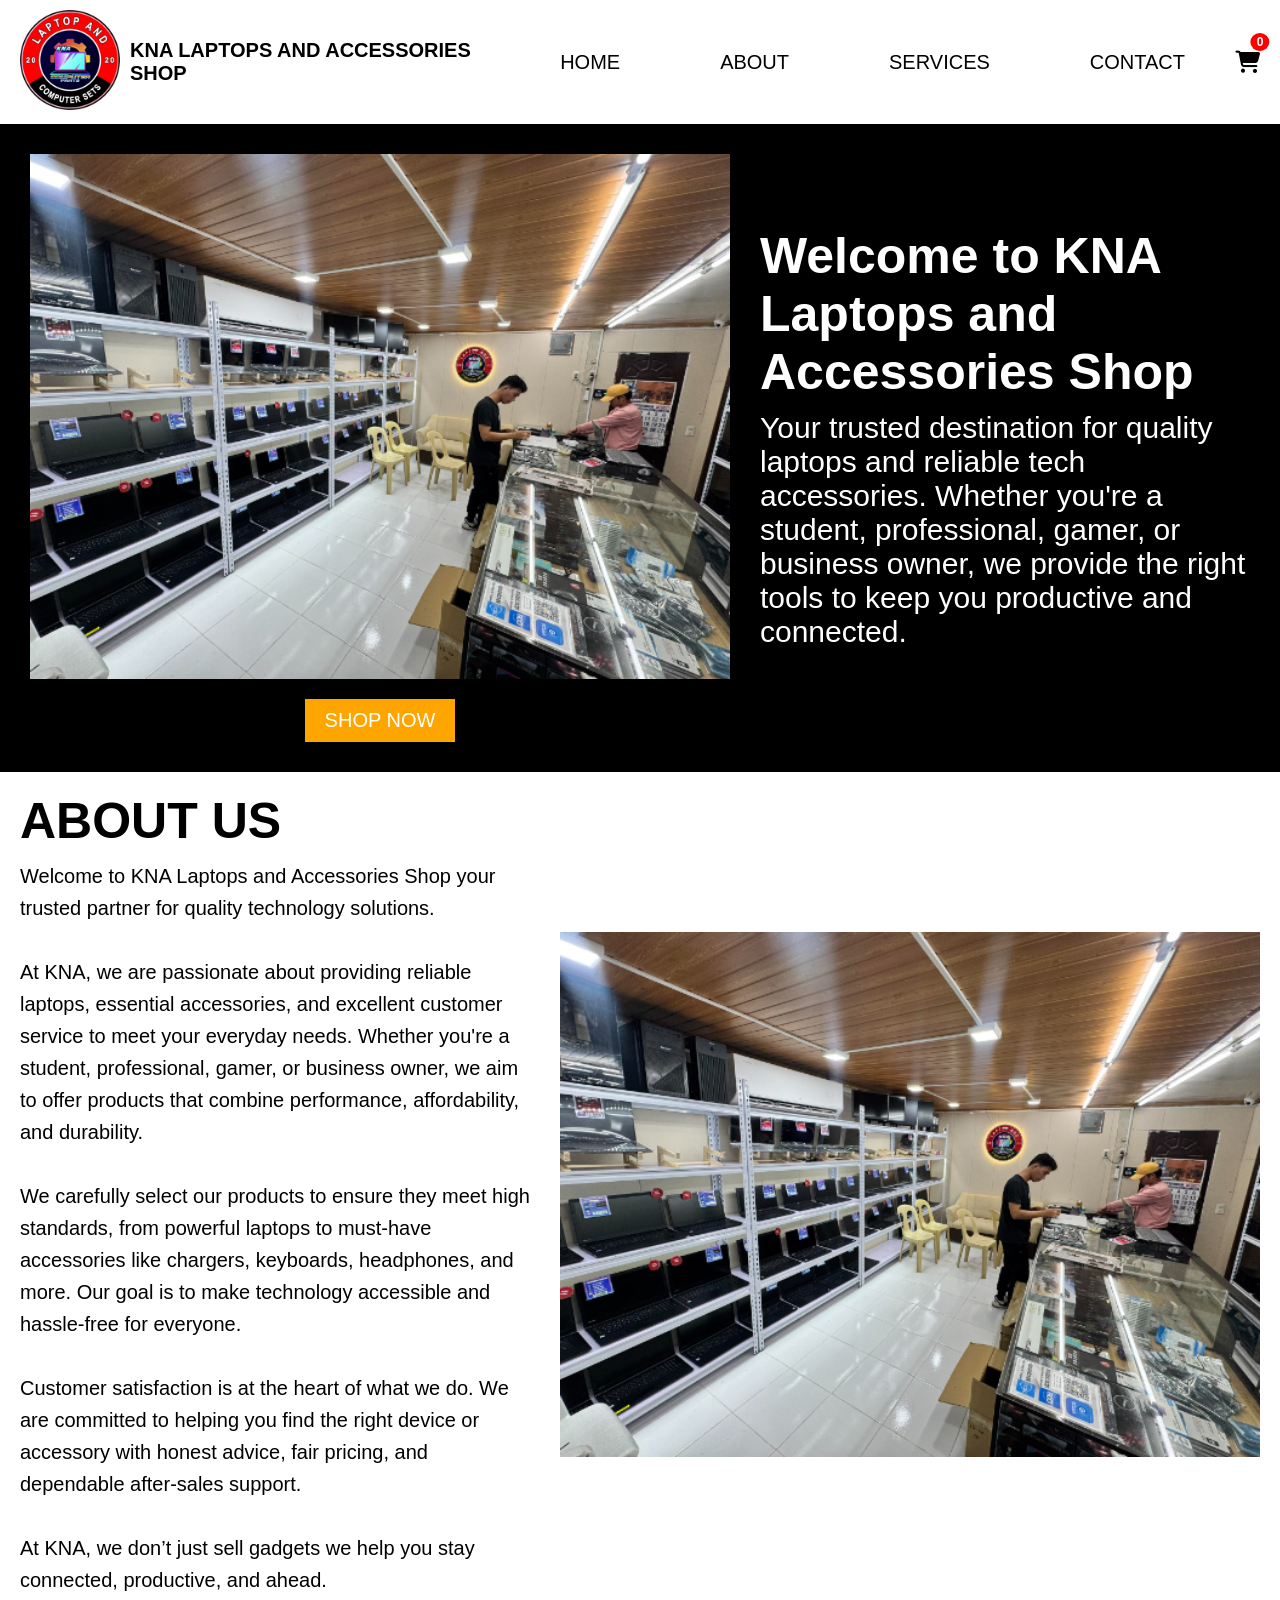
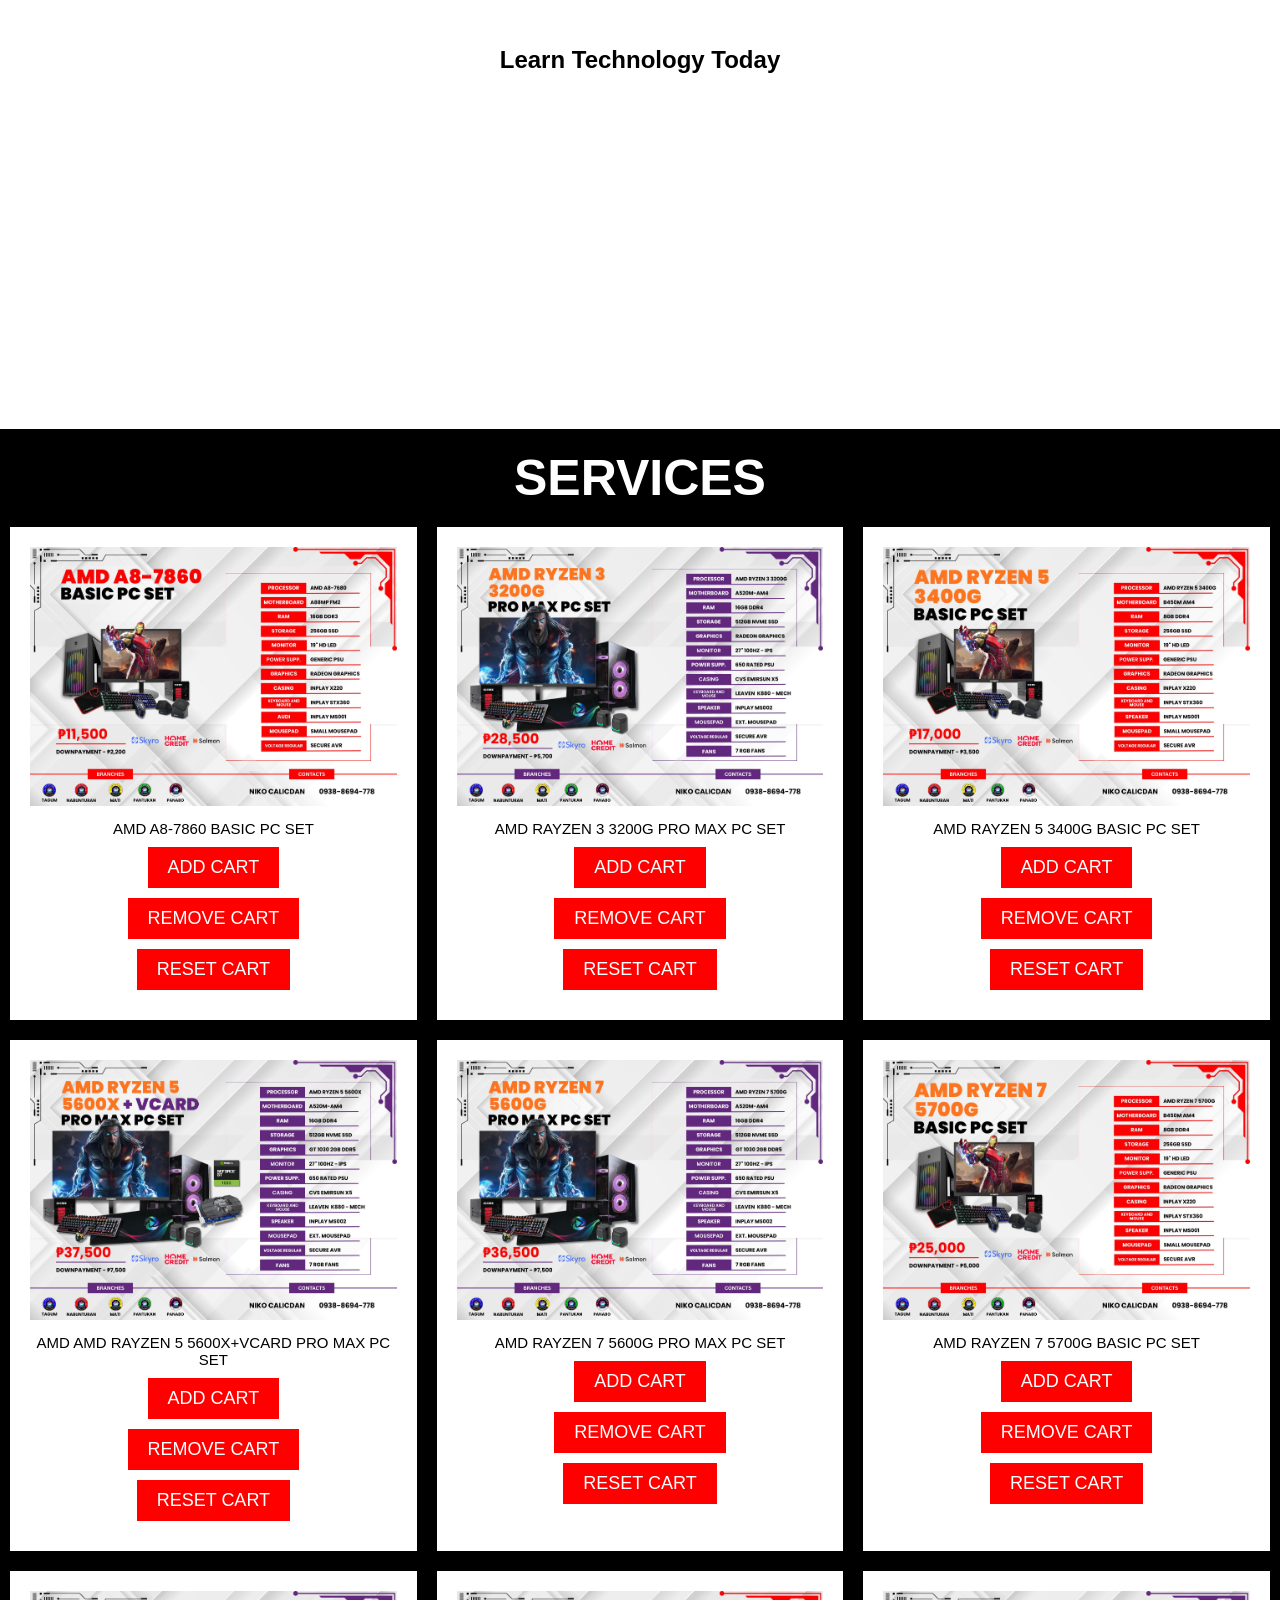
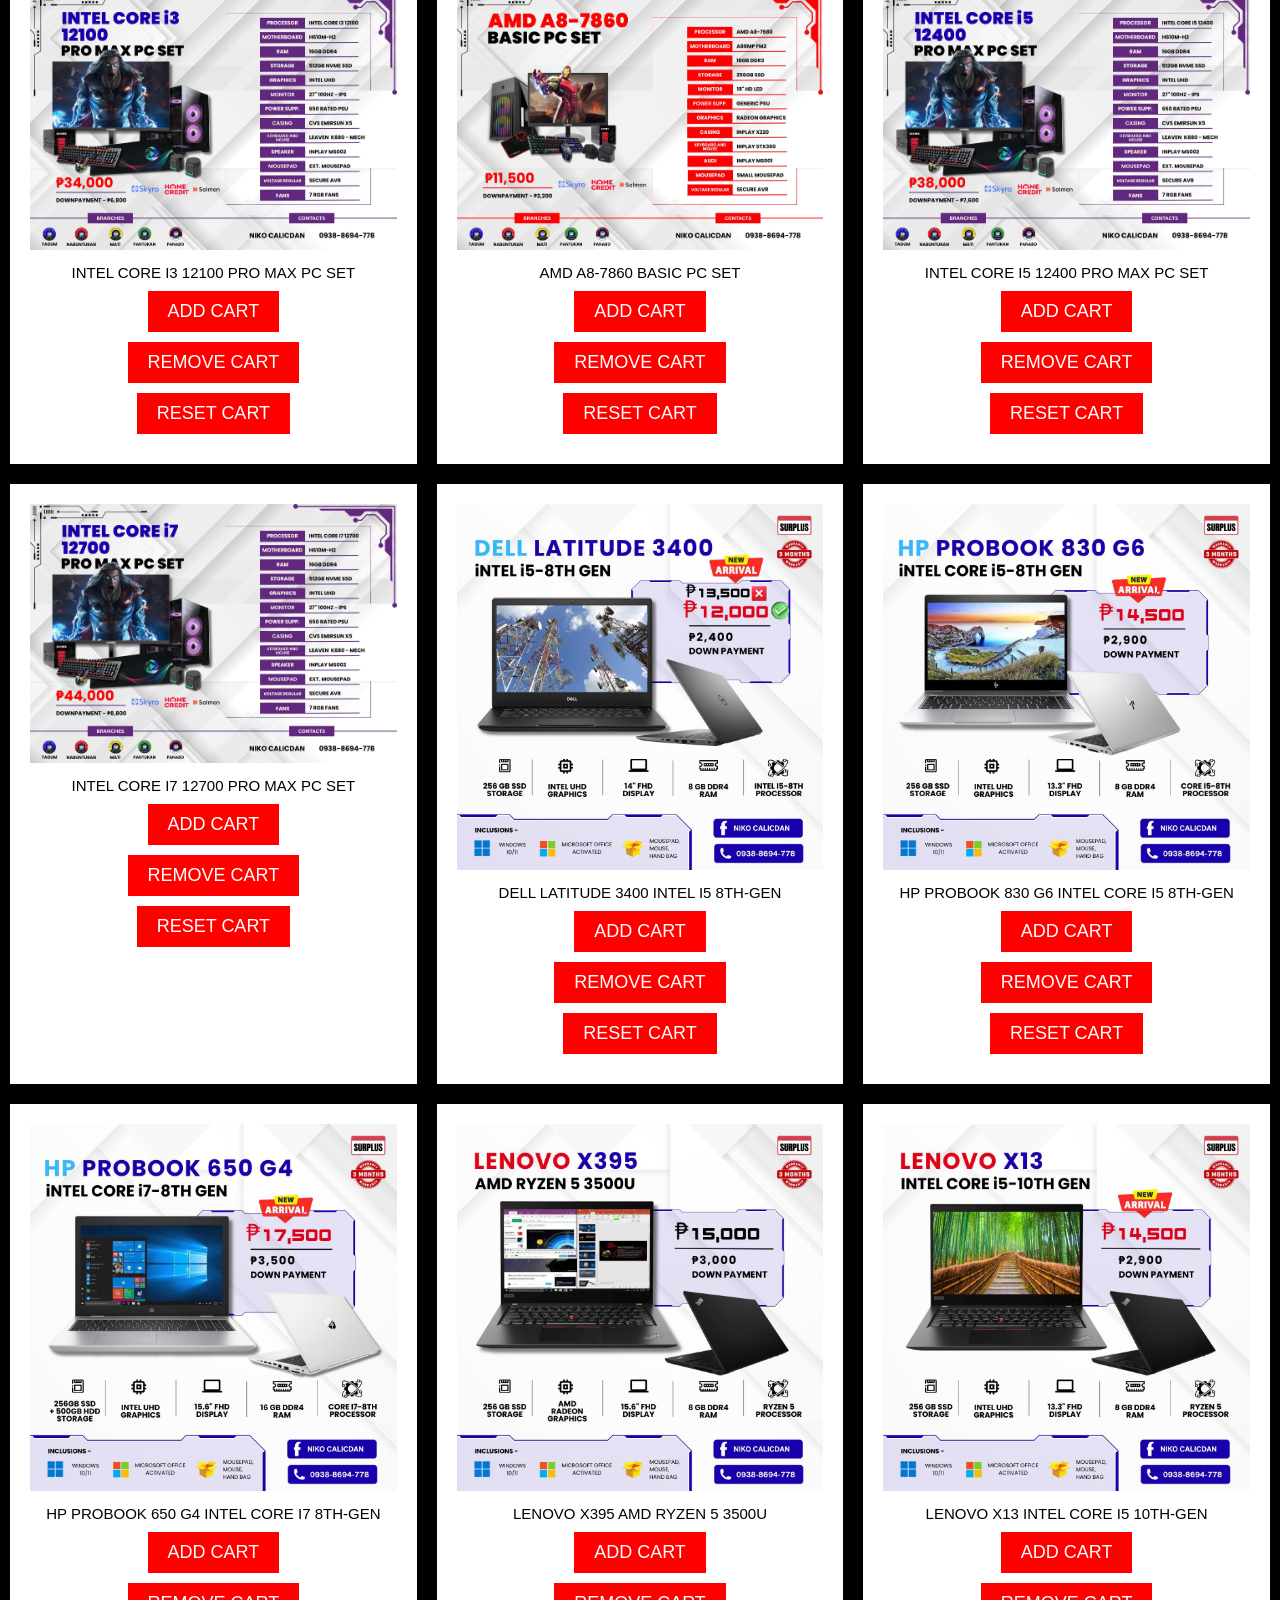
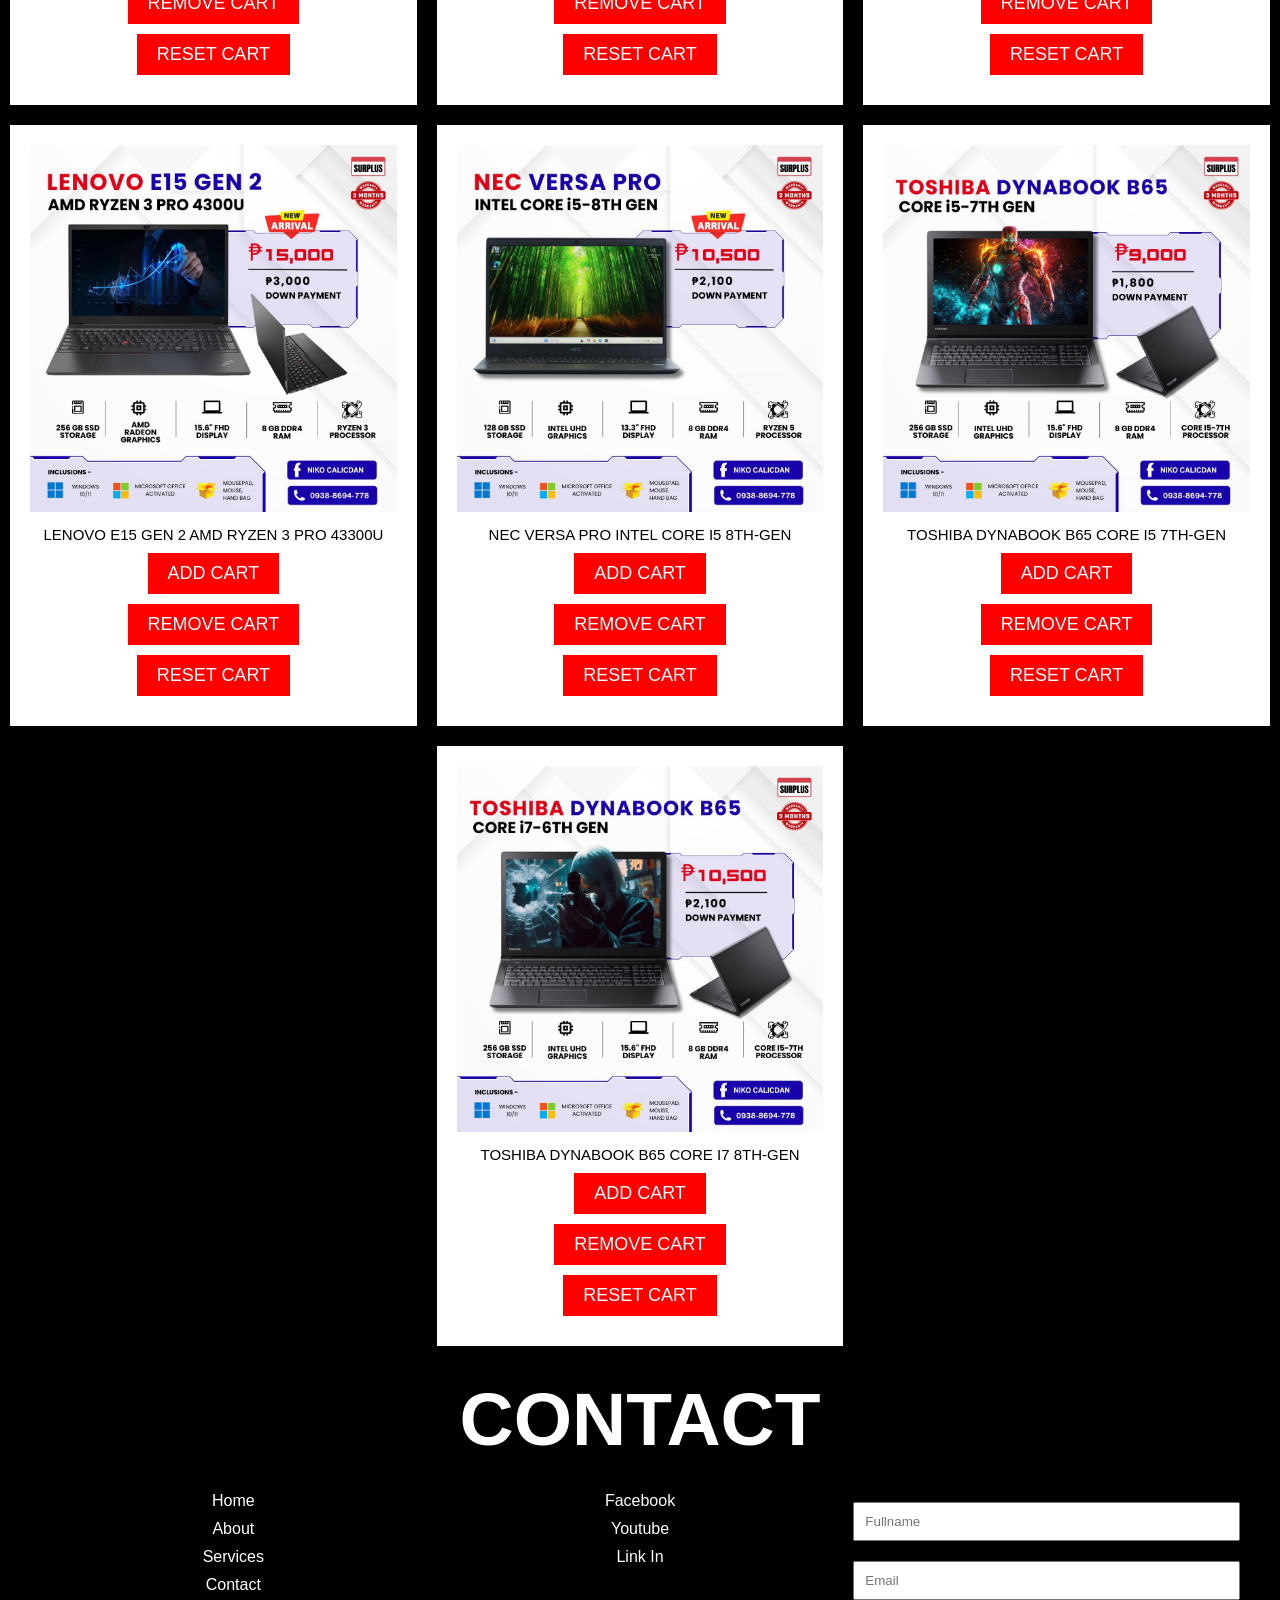
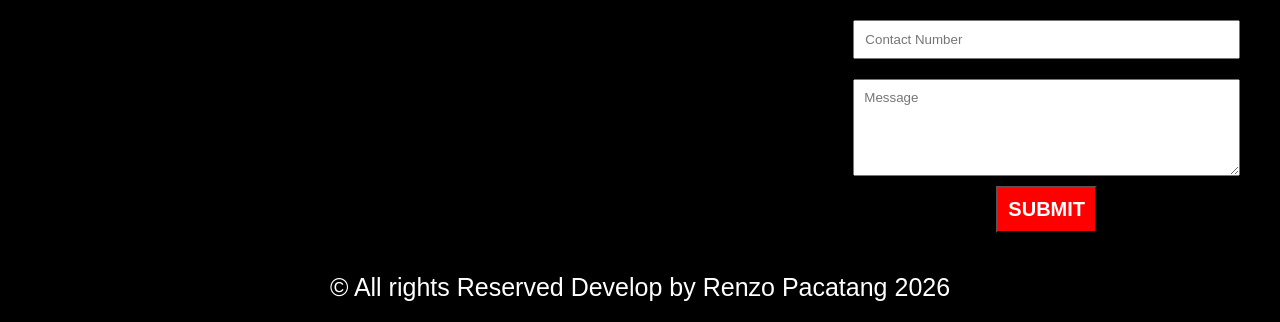
<file: index.html>
<!DOCTYPE html>
<html>
<head>
	<meta charset="utf-8">
	<meta name="viewport" content="width=device-width, initial-scale=1">
	<title>KNA LAPTOPS AND ACCESSORIES SHOP</title>
	<!-- Icon-->
	<link rel="icon" type="text/css" href="images/logo.png">
	<!-- CSS -->
	<link rel="stylesheet" type="text/css" href="style.css">
	<!-- FONT AWESOME (ICON) -->
	<link rel="stylesheet" href="https://cdnjs.cloudflare.com/ajax/libs/font-awesome/6.5.1/css/all.min.css">
</head>
<body>

	<!--NAVIGATION SECTION-->

	<header class="main">
		<div class="nav">
			<div class="brand">
				<a href="index.html"><img src="images/logo.png" alt="KNA Laptops and Accessories Shop"></a>
				<h1>KNA LAPTOPS AND ACCESSORIES SHOP</h1>
			</div>
			
			<ul id="menu-list">
				<li><a href="index.html">HOME</a></li>
				<li><a href="about.html">ABOUT</a></li>
				<li><a href="services.html">SERVICES</a></li>
				<li><a href="contact.html">CONTACT</a></li>
			</ul>

			<div class="cart">
				<a href="#"><i class="fa-solid fa-cart-shopping"></i> <span id="cart-count">0</span></a>
			</div>

			<div id="menuBtn" class="menu">
				<i class="fa-solid fa-bars"></i>
			</div>
		</div>
	</header>

	<!--HOME SECTION-->

	<main class="container">
		<div class="left">
			<div class="image">
				<img src="images/store.png" alt="KNA STORE">
				<button class="shopBtn" id="shopBtn">SHOP NOW</button>
			</div>
			<div class="right">
				<h2>Welcome to KNA Laptops and Accessories Shop</h2>
				<p>Your trusted destination for quality laptops and reliable tech accessories. Whether you're a student, professional, gamer, or business owner, we provide the right tools to keep you productive and connected.</p>
			</div>
		</div>
	</main>

	<!--ABOUT SECTION-->

	<main class="about-container">
    	<div class="about-top">

        	<div class="about-left">
           		<h2>ABOUT US</h2>
           	 		<p>
	                Welcome to KNA Laptops and Accessories Shop your trusted partner for quality technology solutions.
	                <br><br>
	               At KNA, we are passionate about providing reliable laptops, essential accessories, and excellent customer service to meet your everyday needs. Whether you're a student, professional, gamer, or business owner, we aim to offer products that combine performance, affordability, and durability.
	                <br><br>
	                We carefully select our products to ensure they meet high standards, from powerful laptops to must-have accessories like chargers, keyboards, headphones, and more. Our goal is to make technology accessible and hassle-free for everyone.
	                <br><br>
	                Customer satisfaction is at the heart of what we do. We are committed to helping you find the right device or accessory with honest advice, fair pricing, and dependable after-sales support.
	                <br><br>
	                At KNA, we don’t just sell gadgets we help you stay connected, productive, and ahead.</p>
        	</div>

	        <div class="about-right">
	            <img src="images/store.png" alt="Store image">
	        </div>

    	</div>

		    <div class="youtube">
		        <h2>Learn Technology Today</h2>

		        <iframe width="560" height="315"
		            src="https://www.youtube.com/embed/F4n8B4ca99Q"
		            title="YouTube video player"
		            frameborder="0"
		            allow="accelerometer; autoplay; clipboard-write; encrypted-media; gyroscope; picture-in-picture; web-share"
		            allowfullscreen>
		        </iframe>
		    </div>
	</main>


<!--SERVICES SECTION-->

	<main class="services-container" id="services">
		<div class="services">
			<h2>SERVICES</h2>
		</div>

		<div class="card">
			<div class="card-item">
				<img src="images/pc/pcamda8basicpc.jpg">
				<p>AMD A8-7860 BASIC PC SET</p>
				<input type="button" value="ADD CART" class="add-btn">
				 <input type="button" value="REMOVE CART" class="remove-btn">
				 <input type="button" value="RESET CART" class="reset-btn">
			</div>

			<div class="card-item">
				<img src="images/pc/pcamdryzen3200g.jpg">
				<p>AMD RAYZEN 3 3200G PRO MAX PC SET</p>
				<input type="button" value="ADD CART" class="add-btn">
				 <input type="button" value="REMOVE CART" class="remove-btn">
				 <input type="button" value="RESET CART" class="reset-btn">
			</div>

			<div class="card-item">
				<img src="images/pc/pcamdryzen53400g.jpg">
				<p>AMD RAYZEN 5 3400G BASIC PC SET</p>
				<input type="button" value="ADD CART" class="add-btn">
				 <input type="button" value="REMOVE CART" class="remove-btn">
				 <input type="button" value="RESET CART" class="reset-btn">
			</div>

			<div class="card-item">
				<img src="images/pc/pcamdryzen55600x.jpg">
				<p>AMD AMD RAYZEN 5 5600X+VCARD PRO MAX PC SET</p>
				<input type="button" value="ADD CART" class="add-btn">
				 <input type="button" value="REMOVE CART" class="remove-btn">
				 <input type="button" value="RESET CART" class="reset-btn">
			</div>

			<div class="card-item">
				<img src="images/pc/pcamdryzen75600g.jpg">
				<p>AMD RAYZEN 7 5600G PRO MAX PC SET</p>
				<input type="button" value="ADD CART" class="add-btn">
				 <input type="button" value="REMOVE CART" class="remove-btn">
				 <input type="button" value="RESET CART" class="reset-btn">
			</div>

			<div class="card-item">
				<img src="images/pc/pcamdryzen75700g.jpg">
				<p>AMD RAYZEN 7 5700G BASIC PC SET</p>
				<input type="button" value="ADD CART" class="add-btn">
				 <input type="button" value="REMOVE CART" class="remove-btn">
				 <input type="button" value="RESET CART" class="reset-btn">
			</div>

			<div class="card-item">
				<img src="images/pc/pci312100.jpg">
				<p>INTEL CORE I3 12100 PRO MAX PC SET</p>
				<input type="button" value="ADD CART" class="add-btn">
				 <input type="button" value="REMOVE CART" class="remove-btn">
				 <input type="button" value="RESET CART" class="reset-btn">
			</div>

			<div class="card-item">
				<img src="images/pc/pcamda8basicpc.jpg">
				<p>AMD A8-7860 BASIC PC SET</p>
				<input type="button" value="ADD CART" class="add-btn">
				 <input type="button" value="REMOVE CART" class="remove-btn">
				 <input type="button" value="RESET CART" class="reset-btn">
			</div>

			<div class="card-item">
				<img src="images/pc/pci512400.jpg">
				<p>INTEL CORE I5 12400 PRO MAX PC SET</p>
				<input type="button" value="ADD CART" class="add-btn">
				 <input type="button" value="REMOVE CART" class="remove-btn">
				 <input type="button" value="RESET CART" class="reset-btn">
			</div>

			<div class="card-item">
				<img src="images/pc/pci712700.jpg">
				<p>INTEL CORE I7 12700 PRO MAX PC SET</p>
				<input type="button" value="ADD CART" class="add-btn">
				 <input type="button" value="REMOVE CART" class="remove-btn">
				 <input type="button" value="RESET CART" class="reset-btn">
			</div>

			<div class="card-item">
				<img src="images/laptops/delli5.jpg">
				<p>DELL LATITUDE 3400 INTEL I5 8TH-GEN</p>
				<input type="button" value="ADD CART" class="add-btn">
				 <input type="button" value="REMOVE CART" class="remove-btn">
				 <input type="button" value="RESET CART" class="reset-btn">
			</div>

			<div class="card-item">
				<img src="images/laptops/hpi5.jpg">
				<p>HP PROBOOK 830 G6 INTEL CORE I5 8TH-GEN</p>
				<input type="button" value="ADD CART" class="add-btn">
				 <input type="button" value="REMOVE CART" class="remove-btn">
				 <input type="button" value="RESET CART" class="reset-btn">
			</div>

			<div class="card-item">
				<img src="images/laptops/hpi7.jpg">
				<p>HP PROBOOK 650 G4 INTEL CORE I7 8TH-GEN</p>
				<input type="button" value="ADD CART" class="add-btn">
				 <input type="button" value="REMOVE CART" class="remove-btn">
				 <input type="button" value="RESET CART" class="reset-btn">
			</div>

			<div class="card-item">
				<img src="images/laptops/lenovoamdrayzen5.jpg">
				<p>LENOVO X395 AMD RYZEN 5 3500U</p>
				<input type="button" value="ADD CART" class="add-btn">
				 <input type="button" value="REMOVE CART" class="remove-btn">
				 <input type="button" value="RESET CART" class="reset-btn">
			</div>

			<div class="card-item">
				<img src="images/laptops/lenovoi5.jpg">
				<p>LENOVO X13 INTEL CORE I5 10TH-GEN</p>
				<input type="button" value="ADD CART" class="add-btn">
				 <input type="button" value="REMOVE CART" class="remove-btn">
				 <input type="button" value="RESET CART" class="reset-btn">
			</div>

			<div class="card-item">
				<img src="images/laptops/lenovorayzen3.jpg">
				<p>LENOVO E15 GEN 2 AMD RYZEN 3 PRO 43300U</p>
				<input type="button" value="ADD CART" class="add-btn">
				 <input type="button" value="REMOVE CART" class="remove-btn">
				 <input type="button" value="RESET CART" class="reset-btn">
			</div>

			<div class="card-item">
				<img src="images/laptops/neci5.jpg">
				<p>NEC VERSA PRO INTEL CORE I5 8TH-GEN</p>
				<input type="button" value="ADD CART" class="add-btn">
				 <input type="button" value="REMOVE CART" class="remove-btn">
				 <input type="button" value="RESET CART" class="reset-btn">
			</div>

			<div class="card-item">
				<img src="images/laptops/toshibai5.jpg">
				<p>TOSHIBA DYNABOOK B65 CORE I5 7TH-GEN</p>
				<input type="button" value="ADD CART" class="add-btn">
				 <input type="button" value="REMOVE CART" class="remove-btn">
				 <input type="button" value="RESET CART" class="reset-btn">
			</div>

			<div class="card-item">
				<img src="images/laptops/toshibai7.jpg">
				<p>TOSHIBA DYNABOOK B65 CORE I7 8TH-GEN</p>
				<input type="button" value="ADD CART" class="add-btn">
				 <input type="button" value="REMOVE CART" class="remove-btn">
				 <input type="button" value="RESET CART" class="reset-btn">
			</div>
		</div>
	</main>

	<!--CONTACT SECTION-->

	<main class="contact-container">
		<div class="contact">
				<h2>CONTACT</h2>
		</div>

		<div class="form">
			<div class="list-item">
				<ul>
					<li><a href="index.html">Home</a></li>
					<li><a href="about.html">About</a></li>
					<li><a href="services.html">Services</a></li>
					<li><a href="contact.html">Contact</a></li>
				</ul>
			</div>

			<div class="list-item">
				<ul>
					<li><a href="https://www.facebook.com/renzo.pacatang.2025">Facebook</a></li>
					<li><a href="https://www.youtube.com/@LearnTechnologyTodayPH">Youtube</a></li>
					<li><a href="#">Link In</a></li>
				</ul>
			</div>

			<div class="input-form">
				<div id="form-message"></div>
				<input id="name" type="text" placeholder="Fullname">
				<input id="email" type="email" placeholder="Email">
				<input id="number" type="number" placeholder="Contact Number">
				<textarea id="feedback" placeholder="Message" rows="5"></textarea>
				<button class="submit-btn" id="submit">SUBMIT</button>
			</div>
		</div>			
	</main>

	<!--FOOTER SECTION-->

	<footer class="footer-container">
		<div class="footer">
			<p>&copy; All rights Reserved Develop by <a href="https://www.facebook.com/renzo.pacatang.2025">Renzo Pacatang</a> 2026</p>
		</div>		
	</footer>

	<script src="js/script.js"></script>
</body>
</html>
</file>
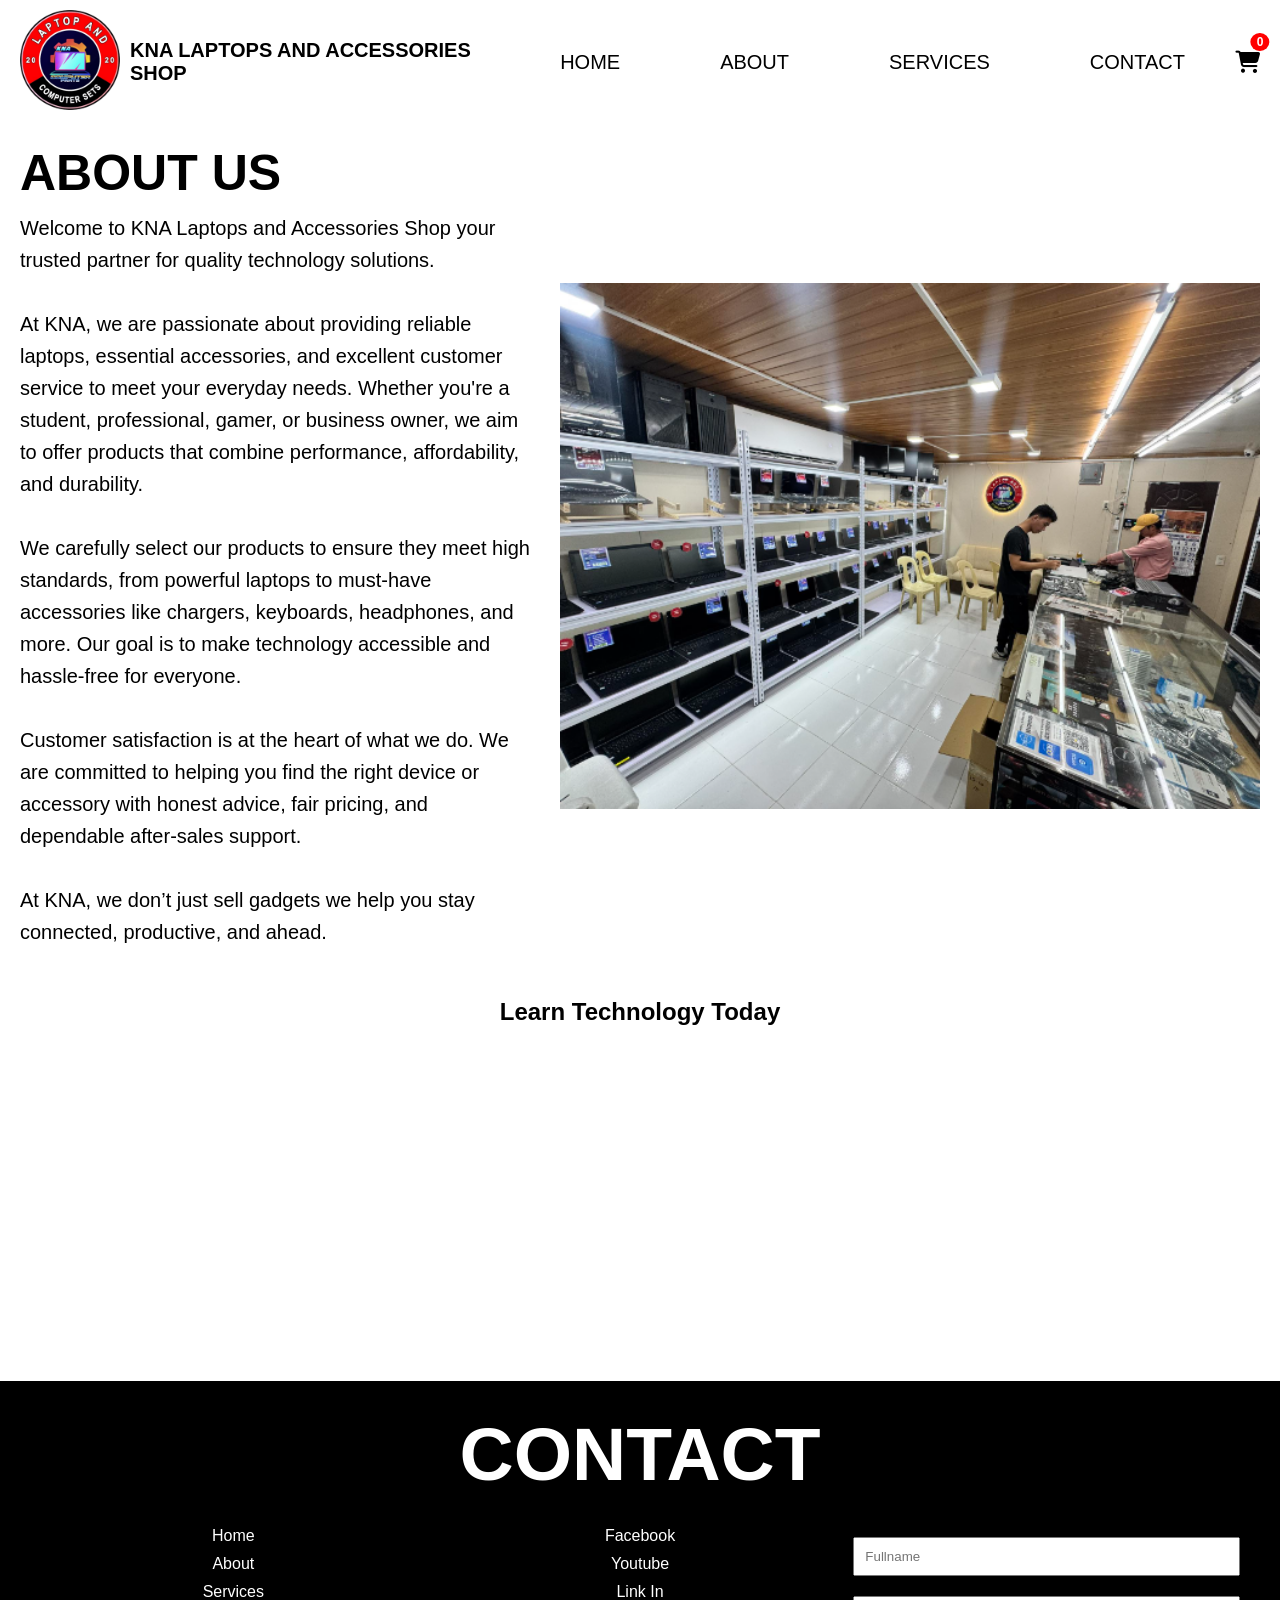
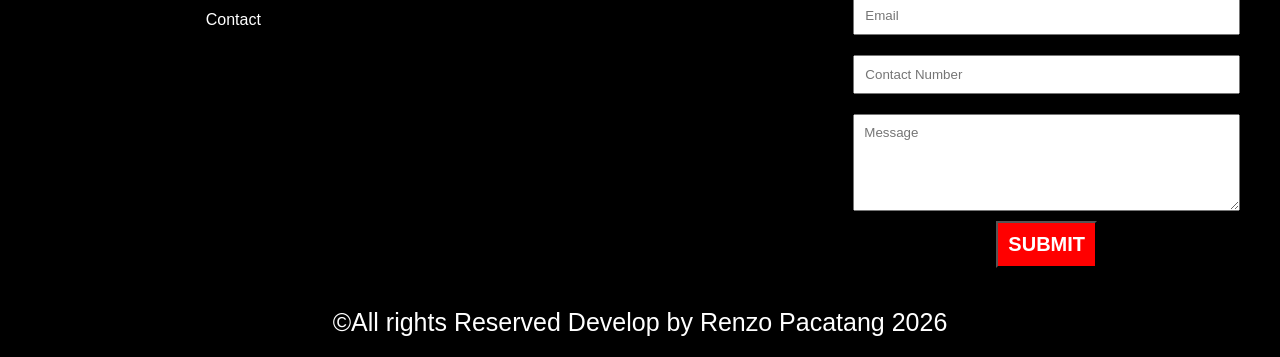
<file: about.html>
<!DOCTYPE html>
<html>
<head>
	<meta charset="utf-8">
	<meta name="viewport" content="width=device-width, initial-scale=1">
	<title>KNA LAPTOPS AND ACCESSORIES SHOP</title>
	<!-- Icon-->
	<link rel="icon" type="text/css" href="images/logo.png">
	<!-- CSS -->
	<link rel="stylesheet" type="text/css" href="style.css">
	<!-- FONT AWESOME (ICON) -->
	<link rel="stylesheet" href="https://cdnjs.cloudflare.com/ajax/libs/font-awesome/6.5.1/css/all.min.css">
</head>
<body>

	<!--NAVIGATION SECTION-->

	<header class="main">
		<div class="nav">
			<div class="brand">
				<a href="about.html"><img src="images/logo.png" alt="KNA Laptops and Accessories Shop"></a>
				<h1>KNA LAPTOPS AND ACCESSORIES SHOP</h1>
			</div>
			
			<ul id="menu-list">
				<li><a href="index.html">HOME</a></li>
				<li><a href="about.html">ABOUT</a></li>
				<li><a href="services.html">SERVICES</a></li>
				<li><a href="contact.html">CONTACT</a></li>
			</ul>

			<div class="cart">
				<a href="#"><i class="fa-solid fa-cart-shopping"></i> <span id="cart-count">0</span></a>
			</div>

			<div id="menuBtn" class="menu">
				<i class="fa-solid fa-bars"></i>
			</div>
		</div>
	</header>

	<!--ABOUT SECTION-->

	<main class="about-container">
    	<div class="about-top">

        	<div class="about-left">
           		<h2>ABOUT US</h2>
           	 		<p>
	                Welcome to KNA Laptops and Accessories Shop your trusted partner for quality technology solutions.
	                <br><br>
	               At KNA, we are passionate about providing reliable laptops, essential accessories, and excellent customer service to meet your everyday needs. Whether you're a student, professional, gamer, or business owner, we aim to offer products that combine performance, affordability, and durability.
	                <br><br>
	                We carefully select our products to ensure they meet high standards, from powerful laptops to must-have accessories like chargers, keyboards, headphones, and more. Our goal is to make technology accessible and hassle-free for everyone.
	                <br><br>
	                Customer satisfaction is at the heart of what we do. We are committed to helping you find the right device or accessory with honest advice, fair pricing, and dependable after-sales support.
	                <br><br>
	                At KNA, we don’t just sell gadgets we help you stay connected, productive, and ahead.</p>
        	</div>

	        <div class="about-right">
	            <img src="images/store.png" alt="Store image">
	        </div>

    	</div>

		    <div class="youtube">
		        <h2>Learn Technology Today</h2>

		        <iframe width="560" height="315"
		            src="https://www.youtube.com/embed/F4n8B4ca99Q"
		            title="YouTube video player"
		            frameborder="0"
		            allow="accelerometer; autoplay; clipboard-write; encrypted-media; gyroscope; picture-in-picture; web-share"
		            allowfullscreen>
		        </iframe>
		    </div>
	</main>
	

	<!--CONTACT SECTION-->

	<main class="contact-container">
		<div class="contact">
				<h2>CONTACT</h2>
		</div>

		<div class="form">
			<div class="list-item">
				<ul>
					<li><a href="index.html">Home</a></li>
					<li><a href="about.html">About</a></li>
					<li><a href="services.html">Services</a></li>
					<li><a href="contact.html">Contact</a></li>
				</ul>
			</div>

			<div class="list-item">
				<ul>
					<li><a href="https://www.facebook.com/renzo.pacatang.2025">Facebook</a></li>
					<li><a href="https://www.youtube.com/@LearnTechnologyTodayPH">Youtube</a></li>
					<li><a href="#">Link In</a></li>
				</ul>
			</div>

			<div class="input-form">
				<div id="form-message"></div>
				<input id="name" type="text" placeholder="Fullname">
				<input id="email" type="email" placeholder="Email">
				<input id="number" type="number" placeholder="Contact Number">
				<textarea id="feedback" placeholder="Message" rows="5"></textarea>
				<button class="submit-btn" id="submit">SUBMIT</button>
			</div>
		</div>			
	</main>

	<!--FOOTER SECTION-->

	<footer class="footer-container">
		<div class="footer">
			<p>&copy;All rights Reserved Develop by <a href="https://www.facebook.com/renzo.pacatang.2025">Renzo Pacatang</a> 2026</p>
		</div>		
	</footer>

	<script src="js/script.js"></script>
</body>
</html>
</file>
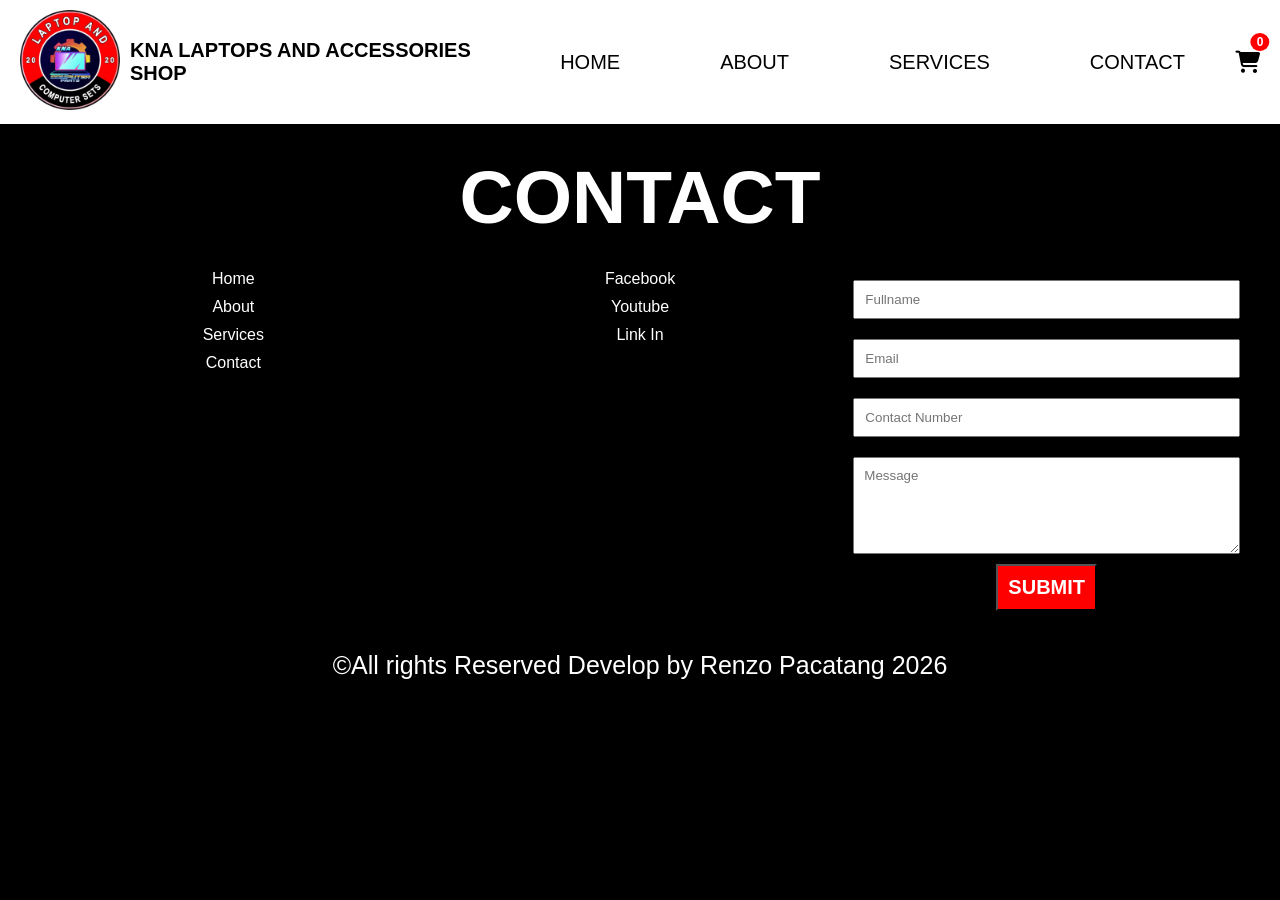
<file: contact.html>
<!DOCTYPE html>
<html>
<head>
	<meta charset="utf-8">
	<meta name="viewport" content="width=device-width, initial-scale=1">
	<title>KNA LAPTOPS AND ACCESSORIES SHOP</title>
	<!-- Icon-->
	<link rel="icon" type="text/css" href="images/logo.png">
	<!-- CSS -->
	<link rel="stylesheet" type="text/css" href="style.css">
	<!-- FONT AWESOME (ICON) -->
	<link rel="stylesheet" href="https://cdnjs.cloudflare.com/ajax/libs/font-awesome/6.5.1/css/all.min.css">
</head>
<body>

	<!--NAVIGATION SECTION-->

	<header class="main">
		<div class="nav">
			<div class="brand">
				<a href="contact.html"><img src="images/logo.png" alt="KNA Laptops and Accessories Shop"></a>
				<h1>KNA LAPTOPS AND ACCESSORIES SHOP</h1>
			</div>
			
			<ul id="menu-list">
				<li><a href="index.html">HOME</a></li>
				<li><a href="about.html">ABOUT</a></li>
				<li><a href="services.html">SERVICES</a></li>
				<li><a href="contact.html">CONTACT</a></li>
			</ul>

			<div class="cart">
				<a href="#"><i class="fa-solid fa-cart-shopping"></i> <span id="cart-count">0</span></a>
			</div>

			<div id="menuBtn" class="menu">
				<i class="fa-solid fa-bars"></i>
			</div>
		</div>
	</header>

	<!--CONTACT SECTION-->

	<main class="contact-container">
		<div class="contact">
				<h2>CONTACT</h2>
		</div>

		<div class="form">
			<div class="list-item">
				<ul>
					<li><a href="index.html">Home</a></li>
					<li><a href="about.html">About</a></li>
					<li><a href="services.html">Services</a></li>
					<li><a href="contact.html">Contact</a></li>
				</ul>
			</div>

			<div class="list-item">
				<ul>
					<li><a href="https://www.facebook.com/renzo.pacatang.2025">Facebook</a></li>
					<li><a href="https://www.youtube.com/@LearnTechnologyTodayPH">Youtube</a></li>
					<li><a href="#">Link In</a></li>
				</ul>
			</div>

			<div class="input-form">
				<div id="form-message"></div>
				<input id="name" type="text" placeholder="Fullname">
				<input id="email" type="email" placeholder="Email">
				<input id="number" type="number" placeholder="Contact Number">
				<textarea id="feedback" placeholder="Message" rows="5"></textarea>
				<button class="submit-btn" id="submit">SUBMIT</button>
			</div>
		</div>			
	</main>

	<!--FOOTER SECTION-->

	<footer class="footer-container">
		<div class="footer">
			<p>&copy;All rights Reserved Develop by <a href="https://www.facebook.com/renzo.pacatang.2025">Renzo Pacatang</a> 2026</p>
		</div>		
	</footer>

	<script src="js/script.js"></script>
</body>
</html>
</file>
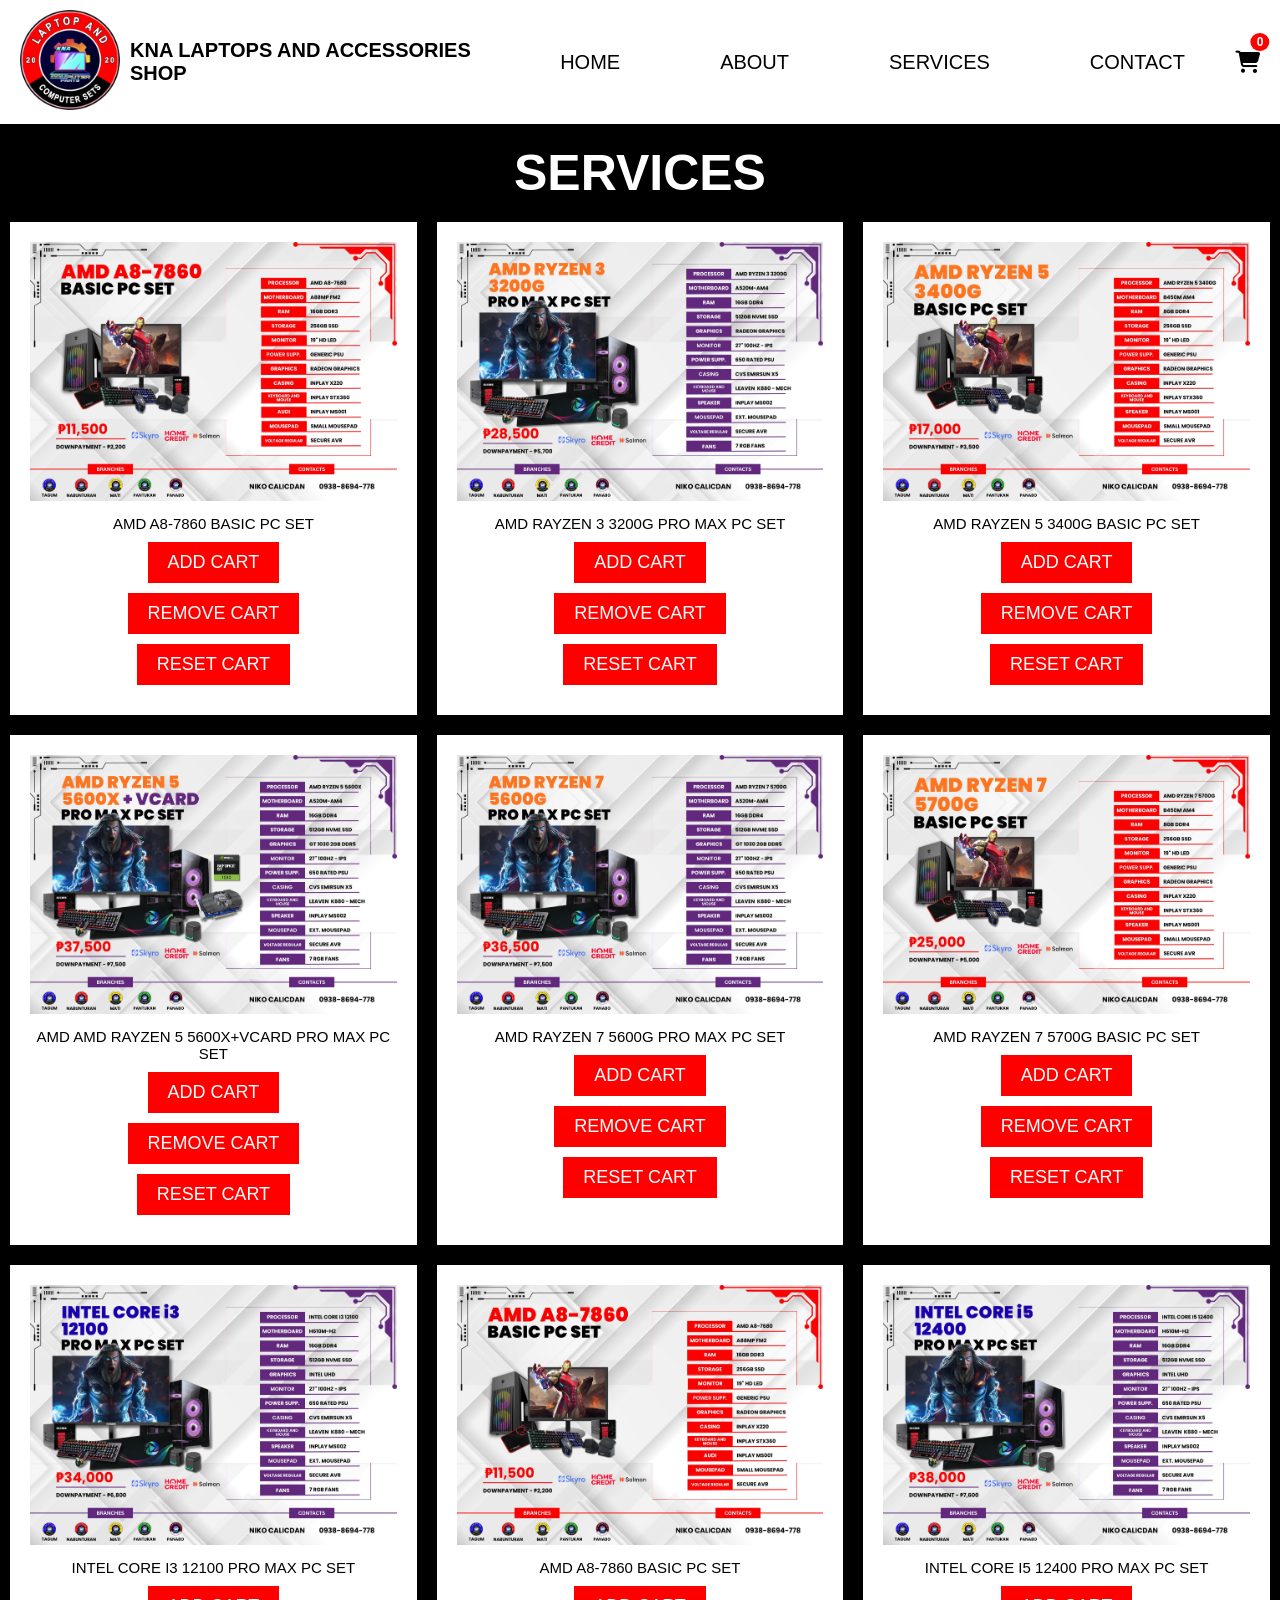
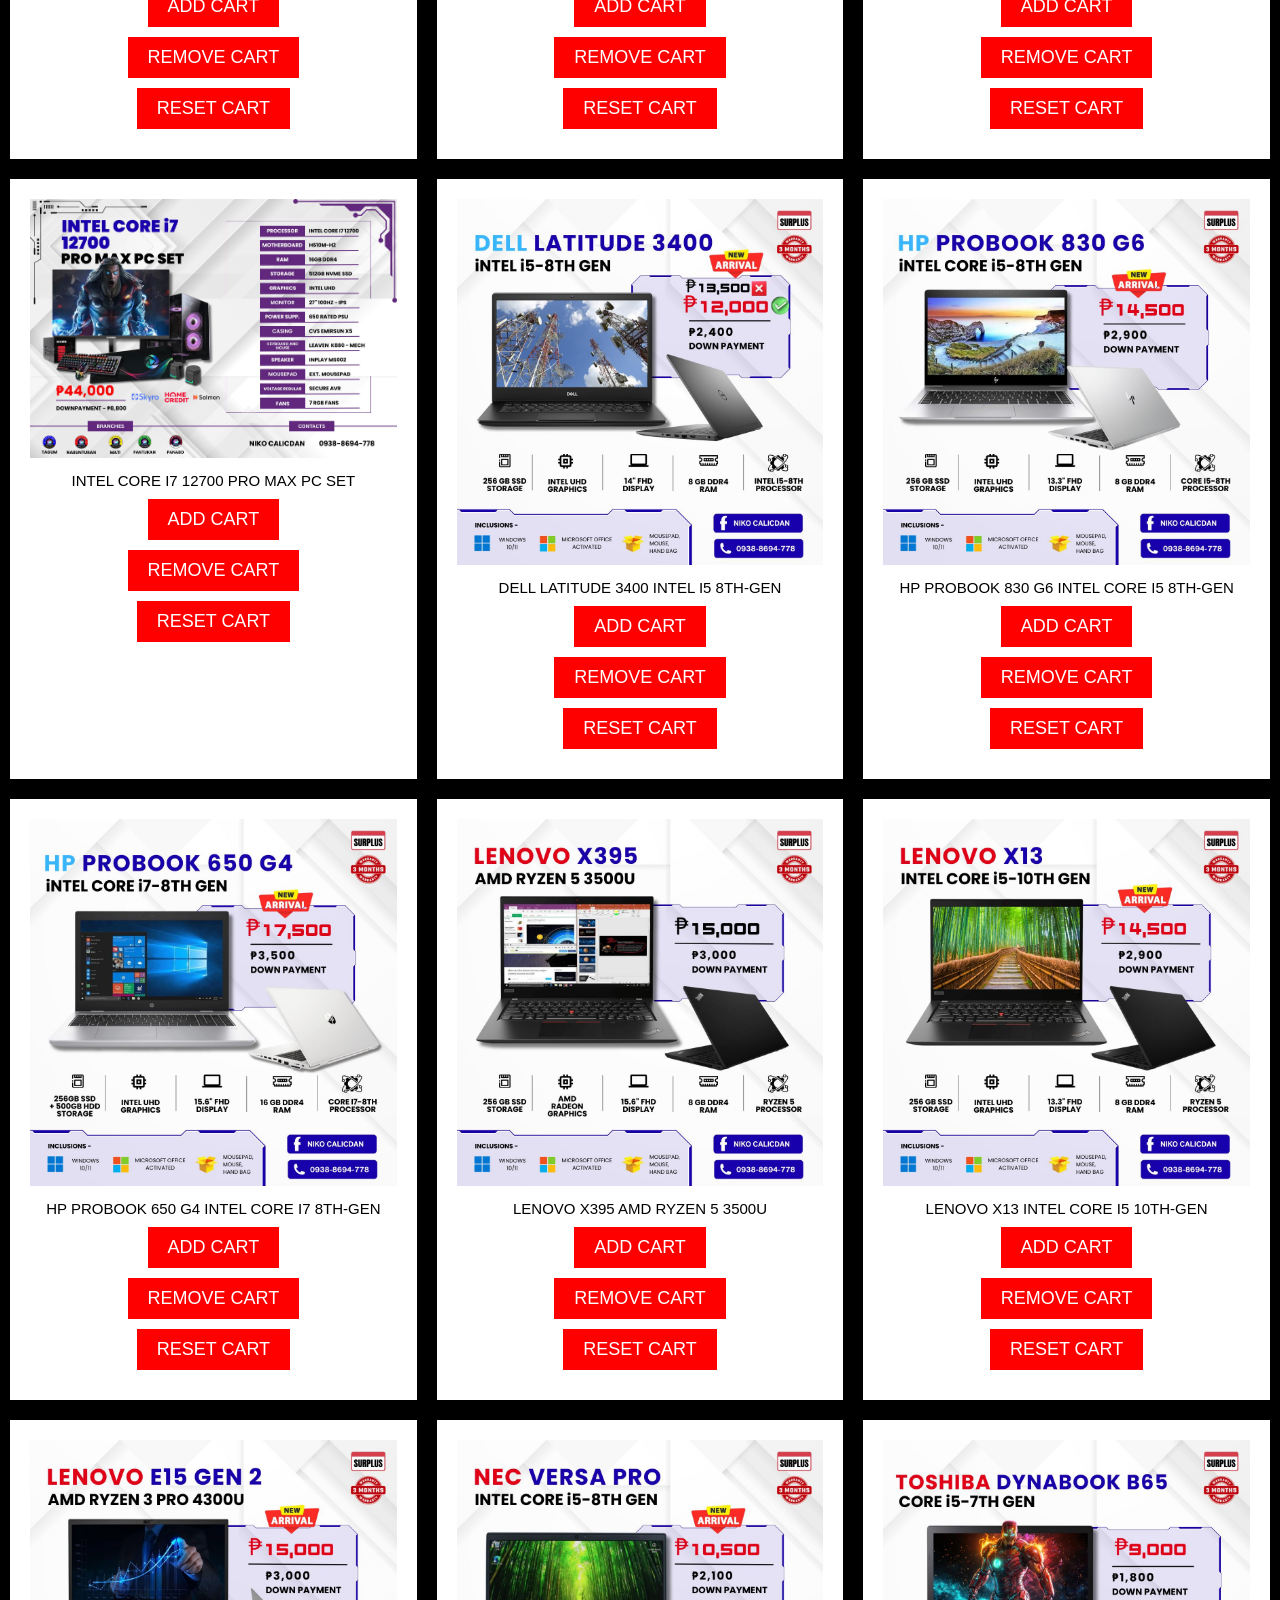
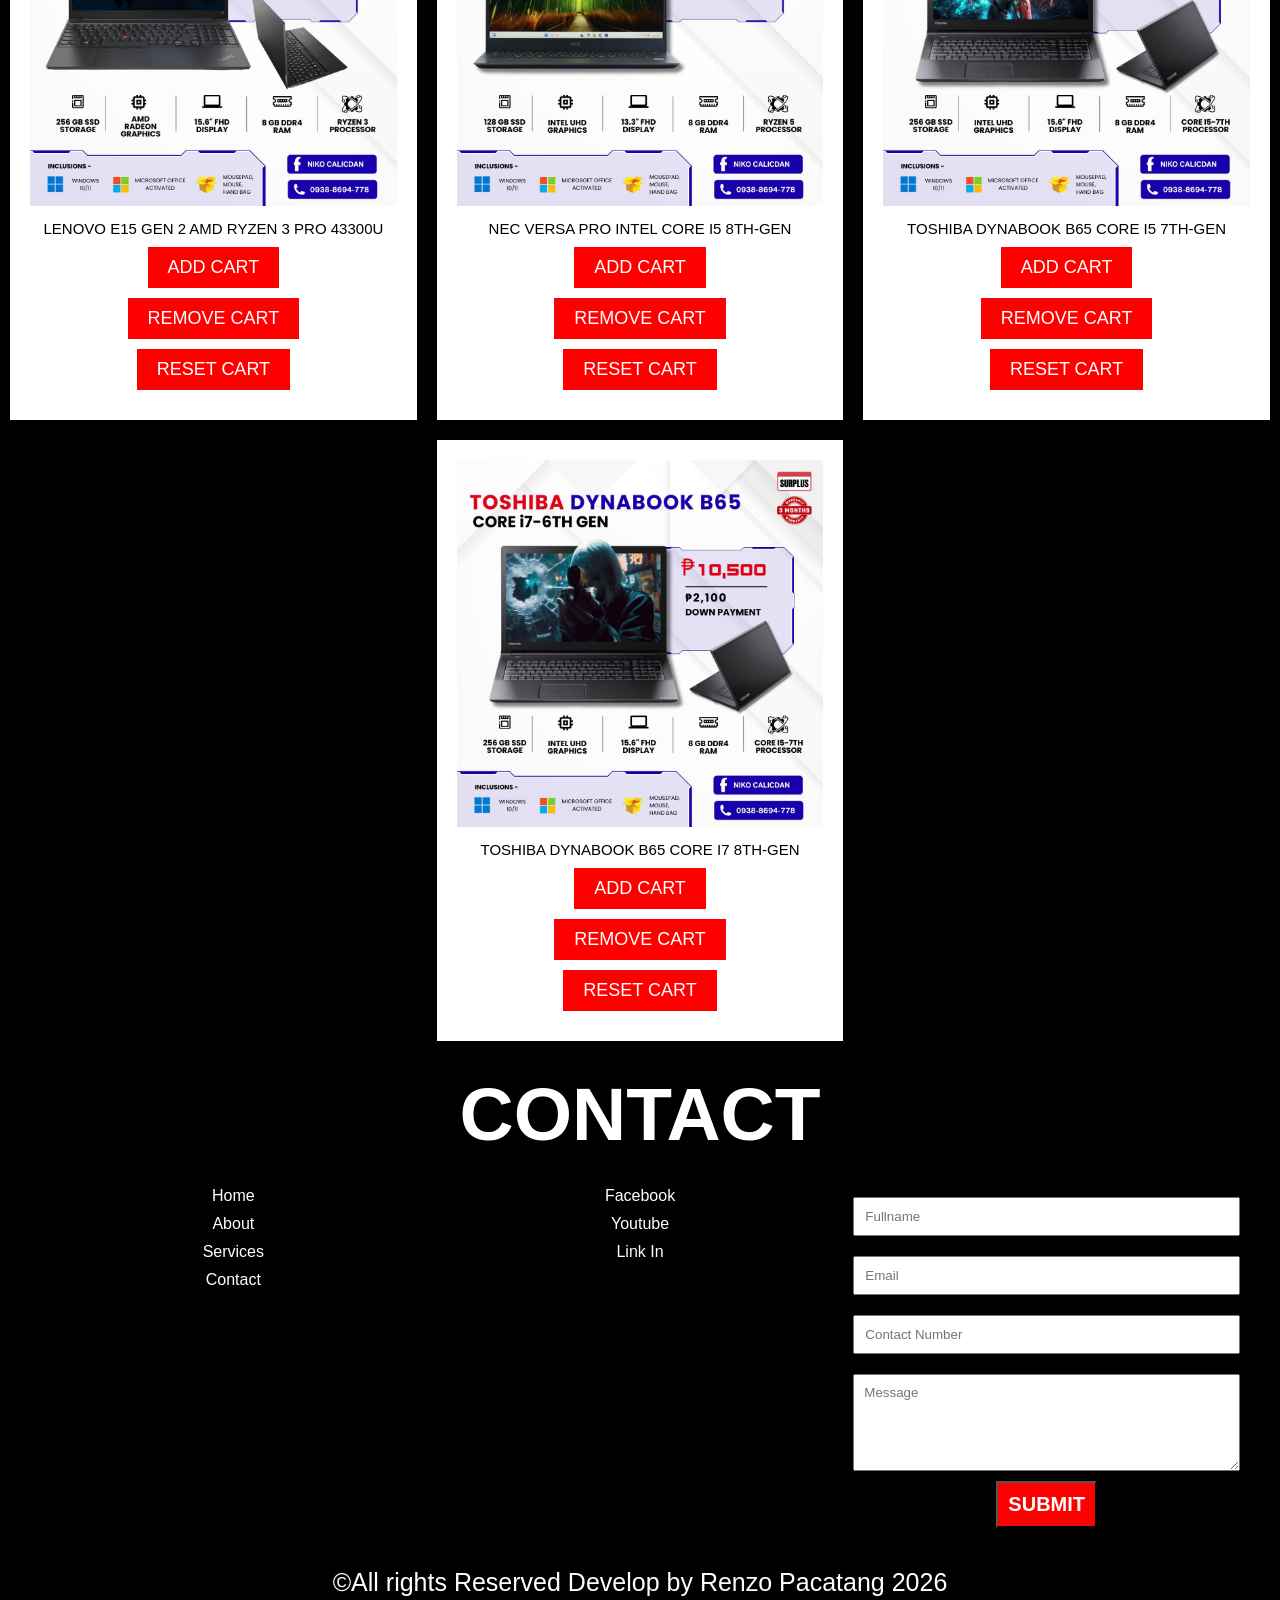
<file: services.html>
<!DOCTYPE html>
<html>
<head>
	<meta charset="utf-8">
	<meta name="viewport" content="width=device-width, initial-scale=1">
	<title>KNA LAPTOPS AND ACCESSORIES SHOP</title>
		<!-- Icon-->
	<link rel="icon" type="text/css" href="images/logo.png">
	<!-- CSS -->
	<link rel="stylesheet" type="text/css" href="style.css">
	<!-- FONT AWESOME (ICON) -->
	<link rel="stylesheet" href="https://cdnjs.cloudflare.com/ajax/libs/font-awesome/6.5.1/css/all.min.css">
</head>
<body>

	<!--NAVIGATION SECTION-->

	<header class="main">
		<div class="nav">
			<div class="brand">
				<a href="services.html"><img src="images/logo.png" alt="KNA Laptops and Accessories Shop"></a>
				<h1>KNA LAPTOPS AND ACCESSORIES SHOP</h1>
			</div>
			
			<ul id="menu-list">
				<li><a href="index.html">HOME</a></li>
				<li><a href="about.html">ABOUT</a></li>
				<li><a href="services.html">SERVICES</a></li>
				<li><a href="contact.html">CONTACT</a></li>
			</ul>

			<div class="cart">
				<a href="#"><i class="fa-solid fa-cart-shopping"></i> <span id="cart-count">0</span></a>
			</div>

			<div id="menuBtn" class="menu">
				<i class="fa-solid fa-bars"></i>
			</div>
		</div>
	</header>

<!--SERVICES SECTION-->

	<main class="services-container">
		<div class="services">
			<h2>SERVICES</h2>
		</div>

		<div class="card">
			<div class="card-item">
				<img src="images/pc/pcamda8basicpc.jpg">
				<p>AMD A8-7860 BASIC PC SET</p>
				<input type="button" value="ADD CART" class="add-btn">
				 <input type="button" value="REMOVE CART" class="remove-btn">
				 <input type="button" value="RESET CART" class="reset-btn">
			</div>

			<div class="card-item">
				<img src="images/pc/pcamdryzen3200g.jpg">
				<p>AMD RAYZEN 3 3200G PRO MAX PC SET</p>
				<input type="button" value="ADD CART" class="add-btn">
				 <input type="button" value="REMOVE CART" class="remove-btn">
				 <input type="button" value="RESET CART" class="reset-btn">
			</div>

			<div class="card-item">
				<img src="images/pc/pcamdryzen53400g.jpg">
				<p>AMD RAYZEN 5 3400G BASIC PC SET</p>
				<input type="button" value="ADD CART" class="add-btn">
				 <input type="button" value="REMOVE CART" class="remove-btn">
				 <input type="button" value="RESET CART" class="reset-btn">
			</div>

			<div class="card-item">
				<img src="images/pc/pcamdryzen55600x.jpg">
				<p>AMD AMD RAYZEN 5 5600X+VCARD PRO MAX PC SET</p>
				<input type="button" value="ADD CART" class="add-btn">
				 <input type="button" value="REMOVE CART" class="remove-btn">
				 <input type="button" value="RESET CART" class="reset-btn">
			</div>

			<div class="card-item">
				<img src="images/pc/pcamdryzen75600g.jpg">
				<p>AMD RAYZEN 7 5600G PRO MAX PC SET</p>
				<input type="button" value="ADD CART" class="add-btn">
				 <input type="button" value="REMOVE CART" class="remove-btn">
				 <input type="button" value="RESET CART" class="reset-btn">
			</div>

			<div class="card-item">
				<img src="images/pc/pcamdryzen75700g.jpg">
				<p>AMD RAYZEN 7 5700G BASIC PC SET</p>
				<input type="button" value="ADD CART" class="add-btn">
				 <input type="button" value="REMOVE CART" class="remove-btn">
				 <input type="button" value="RESET CART" class="reset-btn">
			</div>

			<div class="card-item">
				<img src="images/pc/pci312100.jpg">
				<p>INTEL CORE I3 12100 PRO MAX PC SET</p>
				<input type="button" value="ADD CART" class="add-btn">
				 <input type="button" value="REMOVE CART" class="remove-btn">
				 <input type="button" value="RESET CART" class="reset-btn">
			</div>

			<div class="card-item">
				<img src="images/pc/pcamda8basicpc.jpg">
				<p>AMD A8-7860 BASIC PC SET</p>
				<input type="button" value="ADD CART" class="add-btn">
				 <input type="button" value="REMOVE CART" class="remove-btn">
				 <input type="button" value="RESET CART" class="reset-btn">
			</div>

			<div class="card-item">
				<img src="images/pc/pci512400.jpg">
				<p>INTEL CORE I5 12400 PRO MAX PC SET</p>
				<input type="button" value="ADD CART" class="add-btn">
				 <input type="button" value="REMOVE CART" class="remove-btn">
				 <input type="button" value="RESET CART" class="reset-btn">
			</div>

			<div class="card-item">
				<img src="images/pc/pci712700.jpg">
				<p>INTEL CORE I7 12700 PRO MAX PC SET</p>
				<input type="button" value="ADD CART" class="add-btn">
				 <input type="button" value="REMOVE CART" class="remove-btn">
				 <input type="button" value="RESET CART" class="reset-btn">
			</div>

			<div class="card-item">
				<img src="images/laptops/delli5.jpg">
				<p>DELL LATITUDE 3400 INTEL I5 8TH-GEN</p>
				<input type="button" value="ADD CART" class="add-btn">
				 <input type="button" value="REMOVE CART" class="remove-btn">
				 <input type="button" value="RESET CART" class="reset-btn">
			</div>

			<div class="card-item">
				<img src="images/laptops/hpi5.jpg">
				<p>HP PROBOOK 830 G6 INTEL CORE I5 8TH-GEN</p>
				<input type="button" value="ADD CART" class="add-btn">
				 <input type="button" value="REMOVE CART" class="remove-btn">
				 <input type="button" value="RESET CART" class="reset-btn">
			</div>

			<div class="card-item">
				<img src="images/laptops/hpi7.jpg">
				<p>HP PROBOOK 650 G4 INTEL CORE I7 8TH-GEN</p>
				<input type="button" value="ADD CART" class="add-btn">
				 <input type="button" value="REMOVE CART" class="remove-btn">
				 <input type="button" value="RESET CART" class="reset-btn">
			</div>

			<div class="card-item">
				<img src="images/laptops/lenovoamdrayzen5.jpg">
				<p>LENOVO X395 AMD RYZEN 5 3500U</p>
				<input type="button" value="ADD CART" class="add-btn">
				 <input type="button" value="REMOVE CART" class="remove-btn">
				 <input type="button" value="RESET CART" class="reset-btn">
			</div>

			<div class="card-item">
				<img src="images/laptops/lenovoi5.jpg">
				<p>LENOVO X13 INTEL CORE I5 10TH-GEN</p>
				<input type="button" value="ADD CART" class="add-btn">
				 <input type="button" value="REMOVE CART" class="remove-btn">
				 <input type="button" value="RESET CART" class="reset-btn">
			</div>

			<div class="card-item">
				<img src="images/laptops/lenovorayzen3.jpg">
				<p>LENOVO E15 GEN 2 AMD RYZEN 3 PRO 43300U</p>
				<input type="button" value="ADD CART" class="add-btn">
				 <input type="button" value="REMOVE CART" class="remove-btn">
				 <input type="button" value="RESET CART" class="reset-btn">
			</div>

			<div class="card-item">
				<img src="images/laptops/neci5.jpg">
				<p>NEC VERSA PRO INTEL CORE I5 8TH-GEN</p>
				<input type="button" value="ADD CART" class="add-btn">
				 <input type="button" value="REMOVE CART" class="remove-btn">
				 <input type="button" value="RESET CART" class="reset-btn">
			</div>

			<div class="card-item">
				<img src="images/laptops/toshibai5.jpg">
				<p>TOSHIBA DYNABOOK B65 CORE I5 7TH-GEN</p>
				<input type="button" value="ADD CART" class="add-btn">
				 <input type="button" value="REMOVE CART" class="remove-btn">
				 <input type="button" value="RESET CART" class="reset-btn">
			</div>

			<div class="card-item">
				<img src="images/laptops/toshibai7.jpg">
				<p>TOSHIBA DYNABOOK B65 CORE I7 8TH-GEN</p>
				<input type="button" value="ADD CART" class="add-btn">
				 <input type="button" value="REMOVE CART" class="remove-btn">
				 <input type="button" value="RESET CART" class="reset-btn">
			</div>
		</div>
	</main>

	<!--CONTACT SECTION-->

	<main class="contact-container">
		<div class="contact">
				<h2>CONTACT</h2>
		</div>

		<div class="form">
			<div class="list-item">
				<ul>
					<li><a href="index.html">Home</a></li>
					<li><a href="about.html">About</a></li>
					<li><a href="services.html">Services</a></li>
					<li><a href="contact.html">Contact</a></li>
				</ul>
			</div>

			<div class="list-item">
				<ul>
					<li><a href="https://www.facebook.com/renzo.pacatang.2025">Facebook</a></li>
					<li><a href="https://www.youtube.com/@LearnTechnologyTodayPH">Youtube</a></li>
					<li><a href="#">Link In</a></li>
				</ul>
			</div>

			<div class="input-form">
				<div id="form-message"></div>
				<input id="name" type="text" placeholder="Fullname">
				<input id="email" type="email" placeholder="Email">
				<input id="number" type="number" placeholder="Contact Number">
				<textarea id="feedback" placeholder="Message" rows="5"></textarea>
				<button class="submit-btn" id="submit">SUBMIT</button>
			</div>
		</div>			
	</main>

	<!--FOOTER SECTION-->

	<footer class="footer-container">
		<div class="footer">
			<p>&copy;All rights Reserved Develop by <a href="https://www.facebook.com/renzo.pacatang.2025">Renzo Pacatang</a> 2026</p>
		</div>		
	</footer>

	<script src="js/script.js"></script>
</body>
</html>
</file>
<file: style.css>
* {
  font-family: sans-serif;
  box-sizing: border-box;
  padding: 0;
  margin: 0;
}
:root {
  background-color: black;
}

/*NAVIGATION BAR */

.main {
  display: flex;
  align-items: center;
  background-color: white;
  padding: 10px 20px;
  width: 100%;
  position: sticky;
  top: 0;
  z-index: 1000;
}

.nav {
  display: flex;
  align-items: center;
  width: 100%;
  justify-content: space-between;
}
.brand {
  display: flex;
  align-items: center;
}
.brand img {
  max-height: 100px;
  width: auto;
}
.brand h1 {
  font-size: 20px;
  margin-left: 10px;
}
.nav ul {
  display: flex;
  margin-left: auto;
  list-style: none;
  gap: 20px;
}
.nav ul li a {
  text-decoration: none;
  color: black;
  font-size: 20px;
  margin: 0 20px;
  padding: 15px 20px;
  transition: 0.5s ease;  
}
.nav ul li:hover {
  background-color: black;
  padding: 20px 25px;
  transition: 0.5s ease;
}
.nav ul li a:hover {
  color: white;
}
.cart {
  order: 3;
  position: relative;
  margin-left: 10px;
}
.cart a {
  background-color: transparent;
  color: black;
  padding: 0;
  position: relative;
  display: inline-block;
}
.cart i {
  font-size: 22px;
}
#cart-count {
  position: absolute;
  top: -18px;
  right: 0;
  transform: translateX(50%);
  background: red;
  color: white;
  font-size: 12px;
  padding: 3px 6px;
  border-radius: 50%;
  font-weight: bold;
  line-height: 1;
}
.menu {
  display: none;
}


/* HOME SECTION*/

.container {
  display: flex;
  align-items: center;
  padding: 30px;
  width: 100%;
}
.left {
  display: flex;
  align-items: center;
  gap: 30px;
}
.image {
  display: flex;
  flex-direction: column;
  align-items: center;
}
.left img {
  height: auto;
  width: 700px;
}
.left .shopBtn {
  margin-top: 20px;
  font-size: 20px;
  background-color: orange;
  color: white;
  padding: 10px 20px;
  border: none;
  cursor: pointer;
  transition: 0.5s ease;
}
.left input:hover {
  background-color: green;
  color: white;
  transition: 0.5s ease;
}
.right {
  max-width: 800px
}
.right h2 {
  font-size: 50px;
  color: white;
}
.right p {
  color: white;
  font-size: 30px;
  margin-bottom: 10px;
  padding: 10px 0;
}

/*ABOUT SECTION */

.about-container {
    display: flex;
    flex-direction: column;
    gap: 50px;
    padding: 20px;
    background-color: white;
}
.about-top {
    display: flex;
    justify-content: space-between;
    align-items: center;
    gap: 30px;
}
.about-left {
    flex: 1;
}
.about-left h2 {
    font-size: 50px;
    text-align: left;
    margin-bottom: 10px;
}
.about-left p {
    font-size: 20px;
    line-height: 1.6;
}
.about-right {
    flex: 1;
    display: flex;
    justify-content: center;
}
.about-right img {
    height: auto;
    width: 700px;
}
.youtube {
    display: flex;
    flex-direction: column;
    align-items: center;
    text-align: center;
    gap: 20px;
}
.youtube iframe {
    width: 100%;
    max-width: 560px;
    height: 315px;
}

/*SERVICES SECTION*/

.services {
  width: 100%;
  text-align: center;
  margin:20px 0;
}
.services h2 {
  font-size: 50px;
  color: white;
}
.card {
  display: flex;
  flex-wrap: wrap;
  justify-content: center;
  gap: 20px;
}
.card-item {
  background-color: white;
  width: calc(33.33% - 20px);
  padding: 20px;
}
.card-item img {
  width: 100%;
  height: auto;
}
.card-item p {
  text-align: center;
  font-size: 15px;
  margin: 10px 0;
}
.card-item input {
  display: block;
  margin: 10px auto;
  background-color: red;
  color: white;
  padding: 10px 20px;
  font-size: 18px;
  border: none;
  cursor: pointer;
}
/*CONTACT SECTION*/

.contact{
  display: flex;
  justify-content: center;
  font-size: 50px;
  color: white;
  width: 100%;
  padding: 20px 0;
  margin: 10px 0;
}
.list-item {
  width: 200px;              
}
.list-item ul {
  list-style: none;
  text-align: center;         
}
.list-item ul li {
  margin-bottom: 10px;
}
.list-item li a {
  color: white;
  text-decoration: none;
}
#form-message {
    margin-top: 10px;
    padding: 10px;
    display: none;
    color: white;
    font-weight: bold;
}

.success {
    background-color: green;
}

.error {
    background-color: red;
}
.form {
  display: flex;
  justify-content: space-between;
  gap: 20px;
  max-width: 1200px;
  margin: 0 auto;
}

.form > div {
  flex: 1;
}
.input-form {
  display: flex;
  flex-direction: column;
  align-items: center;
  width: 400px;
}
.input-form input,
.input-form textarea {
  width: 100%;
  padding: 10px;
  margin: 10px;
  box-sizing: border-box;
}
.submit-btn {
  display: flex;
  align-items: center;
  justify-content: center;
  font-size: 20px;
  font-weight: bold;
  background-color: red;
  color: white;
  padding: 10px;
}
.submit-btn:hover {
  background-color: green;
}

/*FOOTER SECTION*/

.footer-container {
  display: flex;
  justify-content: center;
  align-items: center;
  margin-top: 20px;
  padding: 20px;
}
.footer p {
  font-size: 25px;
  color: white;
}
.footer a {
  font-size: 25px;
  color: white;
  text-decoration: none;
}

/* MEDIA QUERY FOR TABLET */

@media screen and (max-width: 1024px) {
  *{
    max-width: 100%;
  }
  /* NAVIGATION SECTION */

  .nav {
    display: flex;
    flex-wrap: wrap;
    align-items: center;
    justify-content: space-between;
  }
  .brand {
    order: 1;
    display: flex;
    align-items: center;
    flex: 1;
  }
  .brand img {
    max-height: 60px;
    width: auto;
  }

  .brand h1 {
    font-size: 14px;
    margin-left: 10px;
    text-align: center;
  }
  .menu {
    display: block;
    order: 3;
    margin-left: 10px;
    cursor: pointer;
  }
  .menu i {
    font-size: 25px;
    margin: 10px;
  }
  .cart {
    order: 2;
    margin-left: 10px;
  }
  .nav ul {
    order: 4;
    width: 100%;
    flex-direction: column;
    display: none;
    align-items: center;
    margin-top: 10px;
  }
  .nav ul li {
    margin: 10px 0;
    text-align: center;
  }

  /* HOME SECTION */

  .left {
    display: flex;
    flex-wrap: wrap;
    justify-content: center;
    align-items: center;
  }

  .image img {
    height: 500px;
    width: auto;
  }
  .right h2 {
    font-size: 60px;
    text-align: center;
    margin: 10px 0;
  }
  .right p {
    font-size: 35px;
    text-align: center;
    margin: 10px 0;
  }

/* ABOUT SECTION*/

  .about-top {
    display: flex;
    flex-direction: column;
    }

    .about-left h2 {
        text-align: center;
        font-size: 60px;
    }
    .about-left p {
      text-align: center;
      font-size: 30px;
      margin-top: 20px;
    }
    .about-right {
    margin-top: 20px;
    }
    .about-right img {
        height: 500px;
        width: auto;
    }
    .youtube h2 {
      font-size: 40px;
      align-items: center;
    }

/* SERVICES SECTION */

  .card {   
    display: flex;
    flex-wrap: wrap;
    justify-content: center;
    align-items: center;
    gap: 20px;
  }
  .card-item {
    background-color: white;
    width: calc(50% - 20px);
    padding: 20px;
    width: 100%;
    margin: 0 20px;
  }
  .card-item p {
    margin: 30px 0;
  }

  .services {
    width: 100%;
    text-align: center;
    margin:20px 0;
  }
  .services h2 {
    font-size: 50px;
    color: white;
  }
  .card-item {
    
  }
  .card-item img {
    width: 100%;
    height: auto;
  }
  .card-item p {
    text-align: center;
    font-size: 15px;
    margin: 10px 0;
  }
  .card-item input {
    display: block;
    margin: 10px auto;
    background-color: red;
    color: white;
    padding: 10px 20px;
    font-size: 18px;
    border: none;
    cursor: pointer;
  }

/* CONTACT SECTION */

  .form {
    flex-direction: column;
    align-items: center;
  }
  .input-form {
    width: 100%;
    max-width: 500px;
  }
  .form input,
  .form textarea,
  .form button {
    width: 100%;
    padding: 12px;
    font-size: 16px;
    border: none;
    outline: none;
    border border-radius: 5px;
  }
  .submit-btn {
    font-size: 20px;
    font-weight: bold;
    background-color: red;
    color: white;
    padding: 10px;
  }
  .list-item ul {
    list-style: none;
    padding: 0;
  }

.contact{
  display: flex;
  justify-content: center;
  font-size: 50px;
  color: white;
  width: 100%;
  padding: 20px 0;
  margin: 10px 0;
}
.list-item {
 width: 100%;          
 text-align: center;
}
.list-item ul {
  list-style: none;
  text-align: center;         
}
.list-item li {
  margin: 10px 0;            
}
.list-item li a {
  color: white;
  text-decoration: none;
  font-size: 25px;
  padding: 20px;
}
#form-message {
    margin-top: 10px;
    padding: 10px;
    display: none;
    color: white;
    font-weight: bold;
}

.success {
    background-color: green;
}

.error {
    background-color: red;
}
.form {
  
}

.form > div {
  flex: 1;
}

  /*FOOTER SECTION*/

.footer-container {
  display: flex;
  justify-content: center;
  align-items: center;
  margin-top: 20px;
  padding: 20px;
}
.footer p {
  font-size: 20px;
  color: white;
  text-align: center;
}
.footer a {
  font-size: 20px;
  color: white;
  text-decoration: none;
  }
}

/*MEDIA QUERY FOR PHONE */

@media screen and (max-width: 768px) {

  * {
    max-width: 100%;
  }

/* NAVIGATION SECTION */

  .nav {
    display: flex;
    flex-wrap: wrap;
    align-items: center;
    justify-content: space-between;
  }
  .brand {
    order: 1;
    display: flex;
    align-items: center;
    flex: 1;
  }
  .brand img {
    max-height: 45px;
    width: auto;
  }

  .brand h1 {
    font-size: 14px;
    margin-left: 10px;
    text-align: center;
  }
  .menu {
    display: block;
    order: 3;
    margin-left: 10px;
    cursor: pointer;
  }
  .menu i {
    font-size: 25px;
    margin: 10px;
  }
  .cart {
    order: 2;
    margin-left: 10px;
  }
  .nav ul {
    order: 4;
    width: 100%;
    flex-direction: column;
    display: none;
    align-items: center;
    margin-top: 10px;
  }
  .nav ul li {
    margin: 10px 0;
    text-align: center;
  }

/* HOME SECTION */

  .left {
    display: flex;
    flex-wrap: wrap;
  }

  .image img {
    height: 300px;
    width: auto;
  }
  .right h2 {
    font-size: 34px;
    margin: 10px 0;
  }
  .right p {
    font-size: 25px;
    margin: 10px 0;
  }

/* ABOUT SECTION*/

  .about-top {
    display: flex;
    flex-direction: column;
    }

    .about-left h2 {
        text-align: center;
        font-size: 25px;
    }
    .about-left p {
      text-align: center;
      font-size: 20px;
    }
    .about-right {
    margin-top: 20px;
    }
    .about-right img {
        height: 300px;
        width: auto;
    }

/* SERVICES SECTION */

  .services {
    text-align: center;
    margin:20px 0;
  }
   .services h2 {
    font-size: 50px;
    color: white;
  }
  .card {
    display: flex;
    flex-wrap: wrap;
    align-items: center;
     gap: 20px;
  }
  .card-item {
    background-color: white;
    padding: 20px;
    width: 100%;
    margin: 0 20px;
  }
  .card-item p {
    text-align: center;
    font-size: 15px;
    margin: 10px 0;
    margin: 30px 0;
  }
  .card-item img {
    width: 100%;
    height: auto;
  }
  .card-item input {
    display: block;
    margin: 10px auto;
    background-color: red;
    color: white;
    padding: 10px 20px;
    font-size: 18px;
    border: none;
    cursor: pointer;
  }

/* CONTACT SECTION */
  
  .contact-container {
    padding: 20px 10px;
  }
  .contact{
    display: flex;
    justify-content: center;
    font-size: 50px;
    color: white;
    width: 100%;
    padding: 20px 0;
    margin: 10px 0;
  }
  .list-item {
    display: flex;
    justify-content: center;    
    align-items: center;             
}
  .list-item ul {
    list-style: none;         
    text-align: center;  
  }
  .list-item li {
  margin: 10px 0;            
  }
.list-item li a {
  color: white;
  text-decoration: none;
  font-size: 20px;
  }
  .form {
    margin: 0 10px;
    gap: 15px;
  }
  .input-form {
   width: 100%;
  }
  .input-form input,
  .input-form textarea {
    width: 100%;
    padding: 12px;
    border: none;
    outline: none;
  }
  .form input,
  .form textarea
  .form button {
    width: 100%;
    margin-bottom: 10px;
  }

#form-message {
    margin-top: 10px;
    padding: 10px;
    display: none;
    color: white;
    font-weight: bold;
}

.success {
    background-color: green;
}

.error {
    background-color: red;
}
.form {
  display: flex;
  gap: 20px;
}

.form > div {
  flex: 1;
}

.input-form {
  display: flex;
  flex-direction: column;
  gap: 15px;
  margin: 0 20px;
}

.submit-btn {
  display: flex;
  align-items: center;
  justify-content: center;
  font-size: 20px;
  font-weight: bold;
  background-color: red;
  color: white;
  padding: 10px;
}

/* FOOTER SECTION */
  .footer-container {
    display: flex;
    justify-content: center;
    align-items: center;
    margin-top: 20px;
    padding: 20px;
  }
  .footer p {
    font-size: 15px;
    color: white;
    text-align: center;
  }

.footer a {
  font-size: 15px;
  color: white;
  text-decoration: none;
  }
}
</file>
